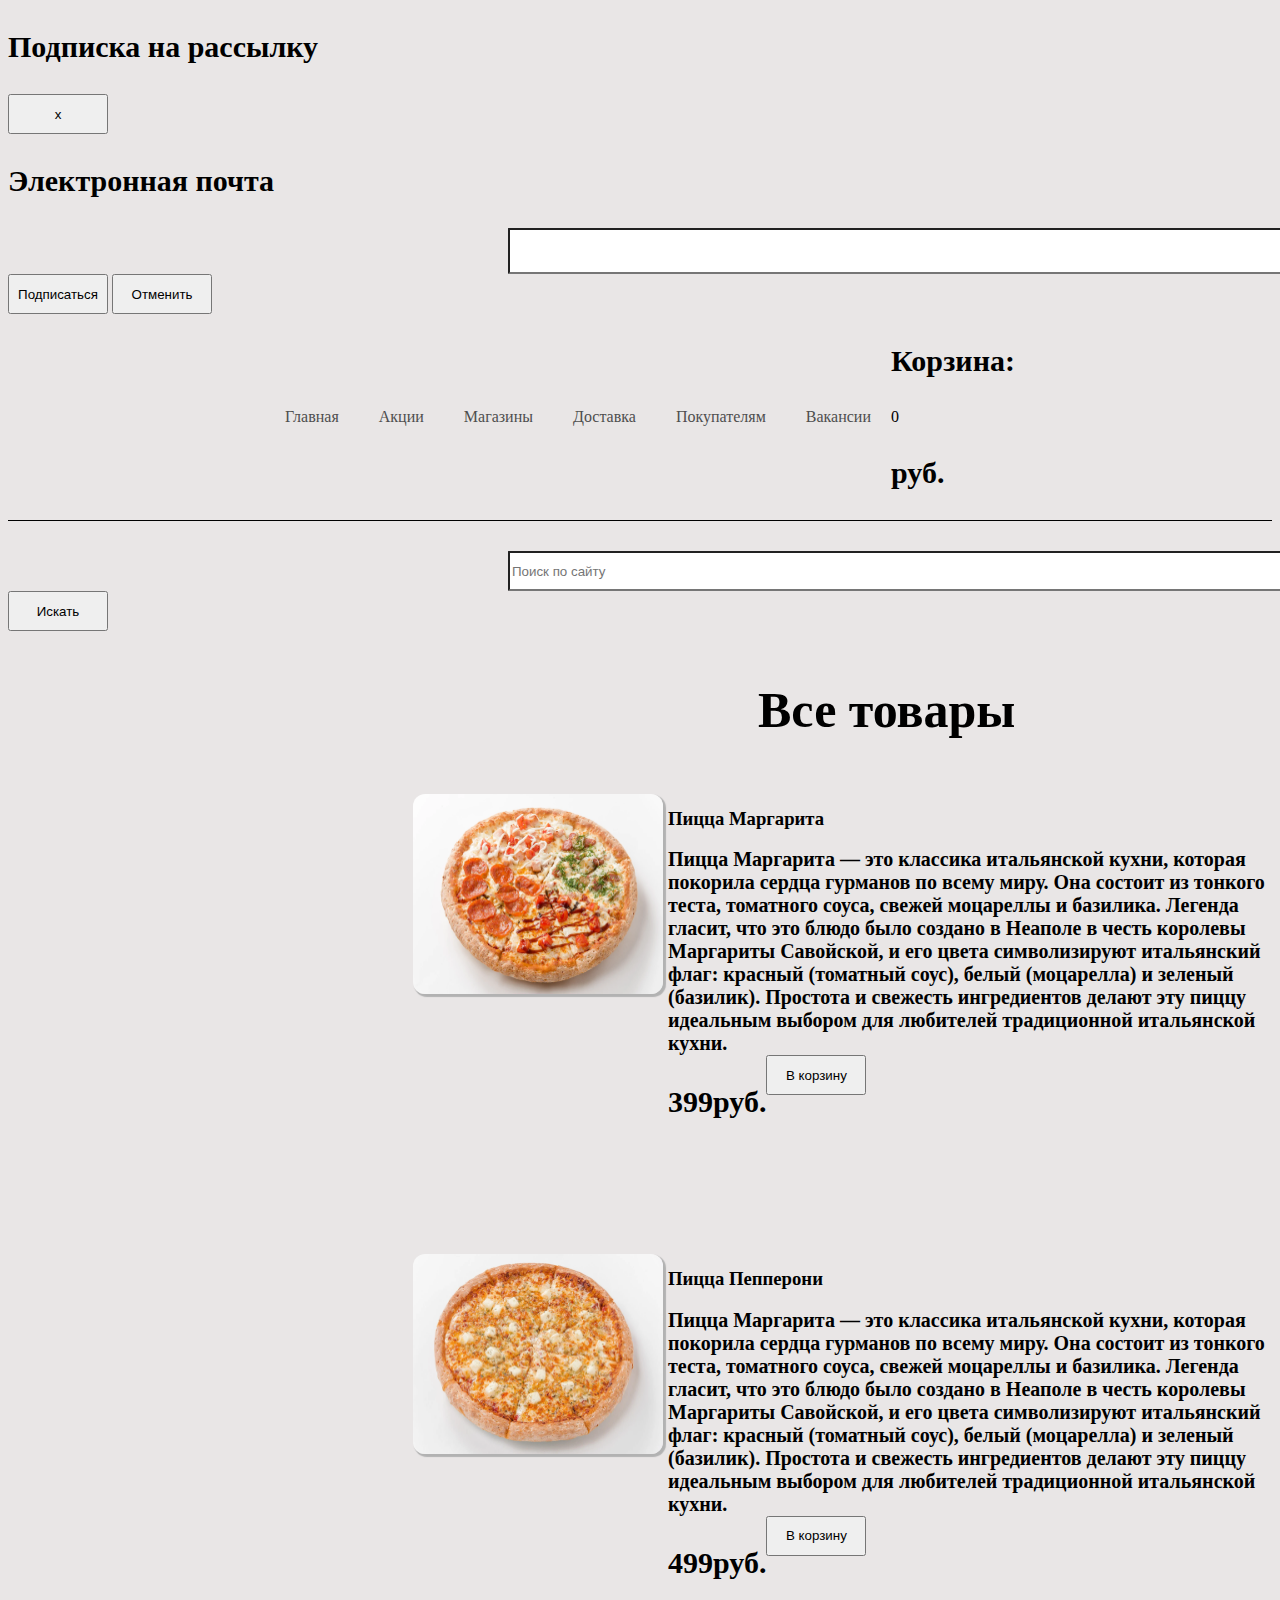
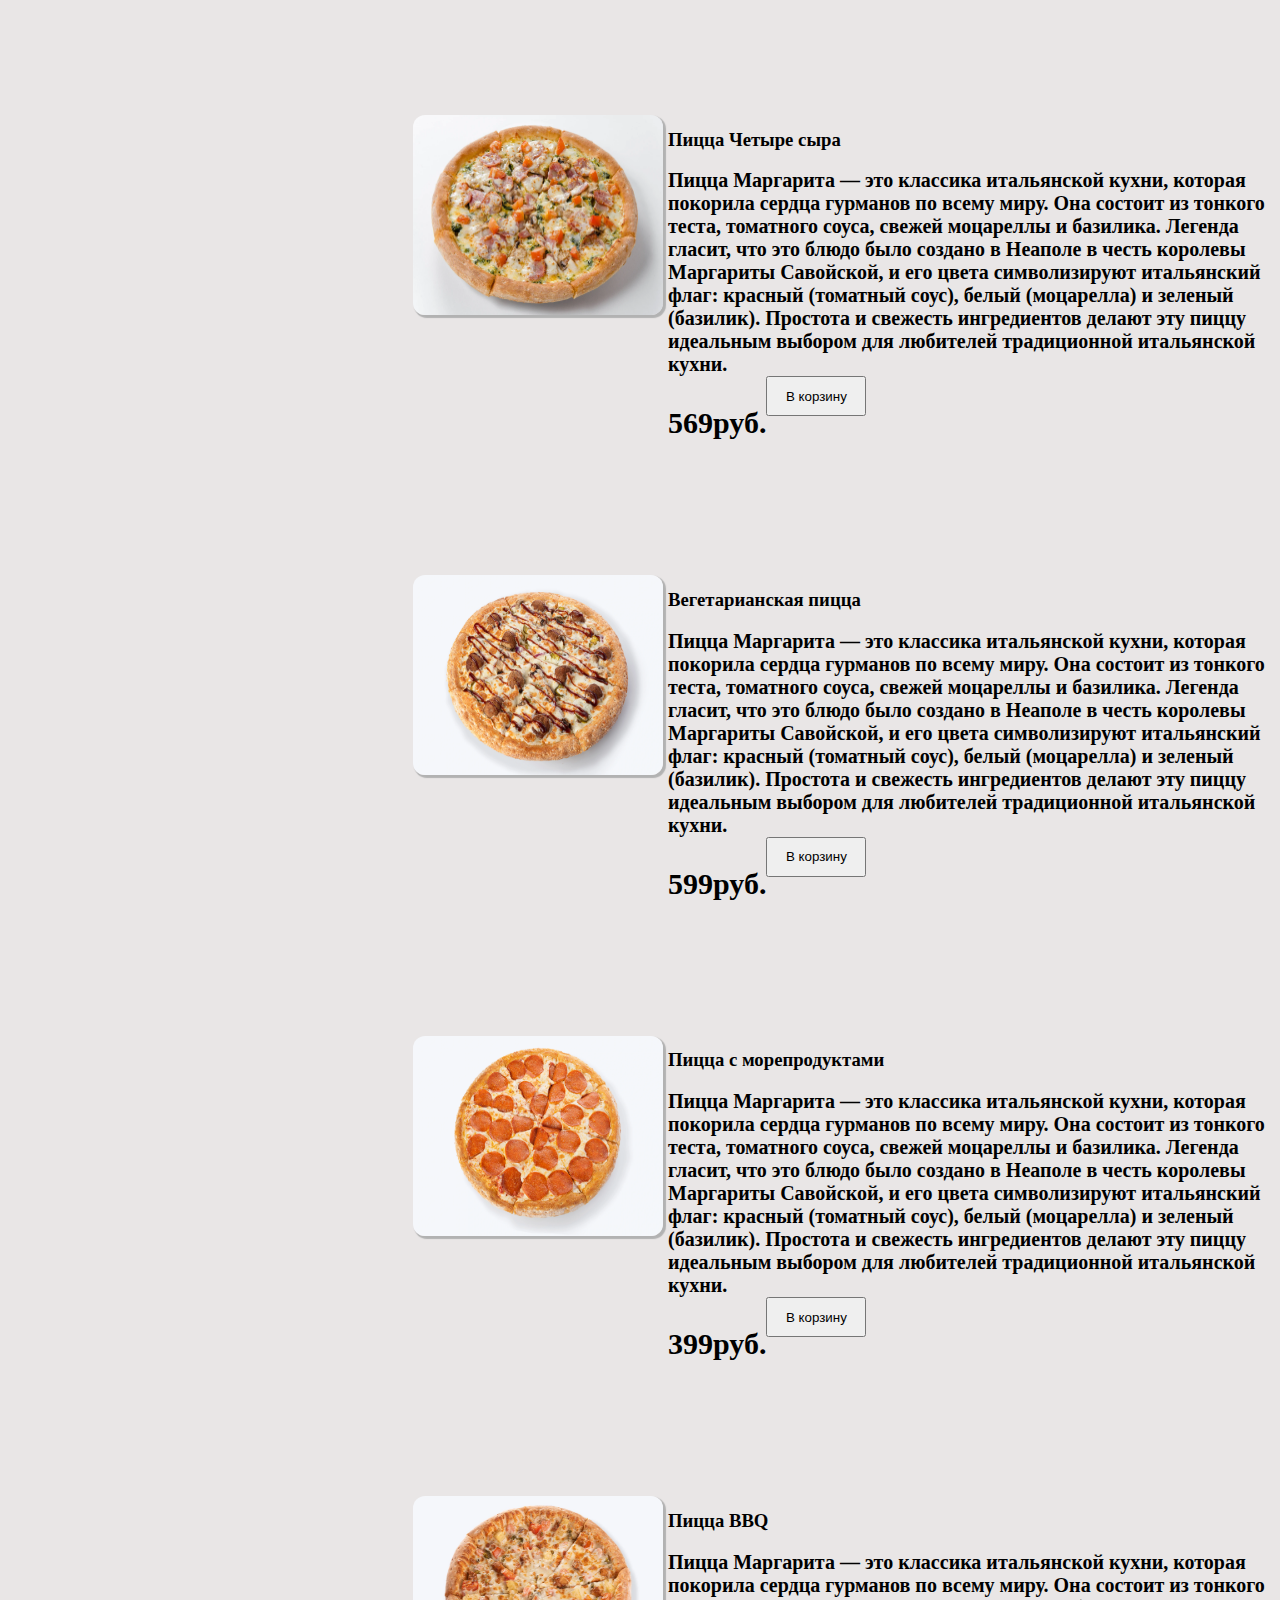
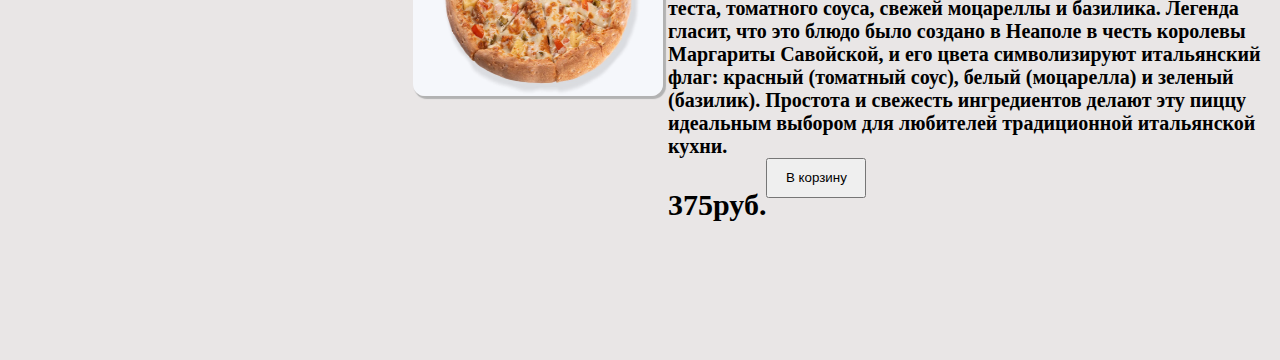
<file: index.html>
<!DOCTYPE html>
<html lang="en">
  <head>
    <meta charset="UTF-8" />
    <!-- <meta name="viewport" content="width=device-width>, initial-scale=1.0"> -->
    <title>Document</title>
    <link rel="stylesheet" href="style.css" />
  </head>

  <body>
    <div class="modalboss">
      <div id="modal">
        <div class="modal1">
          <p id="modaltext1">Подписка на рассылку</p>
          <button id="modaltext2">x</button>
        </div>

        <div class="modal2">
          <p id="modaltext3">Электронная почта</p>
          <input id="modalinput" type="text" />
        </div>

        <div class="modal3">
          <button id="modalbut1">Подписаться</button>
          <button id="modalbut2">Отменить</button>
        </div>
      </div>
    </div>
    <div>
      <div class="header">
        <li><a href="index.html">Главная</a></li>
        <li><a href="actii.html">Акции</a></li>
        <li><a href="shops.html">Магазины</a></li>
        <li><a href="dostavka.html">Доставка</a></li>
        <li><a href="buyers.html">Покупателям</a></li>
        <li><a href="rob.html">Вакансии</a></li>
        <div id="cart">
          <p class="basket2" id="basket_1">Корзина:</p>
          <span id="cart-count">0</span>
          <p class="basket_2">руб.</p>
        </div>
      </div>
      <div class="search">
        <input type="search" placeholder="Поиск по сайту" />
        <button>Искать</button>
      </div>
    </div>
    <p class="main">Все товары</p>

    <div id="shop">
      <!-- <div class="sale" id="1">
                <img src="img/1.webp" alt>
                <div class="shop_1">
                    <h3>Пицца Маргарита</h3>
                    <p class="item">
                    Пицца Маргарита — это классика итальянской кухни, которая покорила сердца гурманов по всему миру. 
                    Она состоит из тонкого теста, томатного соуса, свежей моцареллы и базилика. Легенда гласит, что это блюдо 
                    было создано в Неаполе в честь королевы Маргариты Савойской, и его цвета символизируют итальянский флаг: красный (томатный соус), 
                    белый (моцарелла) и зеленый (базилик). Простота и свежесть ингредиентов делают эту пиццу идеальным выбором для любителей традиционной
                     итальянской кухни.</p>
                    <div class="shop_2">
                    <p class="price">399</p>
                    <p>руб.</p>
                    <button class="basket" class="test">В корзину</button>
                     </div>
                     <div class="ItemsCounter item">
                        <button class="ItemMinus">-</button>
                        <p  class="count">1</p>
                        <button   class="ItemPlus">+</button>
                    </div>
                </div>
            </div>
            <div class="sale" id="2">
                <img src="img/2.webp" alt>
                <div class="shop_1">
                    <h3>Пицца Пепперони</h3>
                    <p class="item">Пицца Пепперони — одна из самых популярных разновидностей пиццы в США. Она отличается от классической итальянской пиццы более насыщенным вкусом благодаря обилию пикантной колбасы пепперони, которая придает блюду характерный острый привкус. Тесто обычно толстое и хрустящее, а сверху щедро посыпано сыром моцарелла. Пепперони идеально сочетается с томатным соусом, создавая гармоничное сочетание вкусов.</p>
                    <div class="shop_2">
                        <p class="price">499</p>
                        <p>руб.</p>
                        <button class="basket test" >В корзину</button>
                        </div>
                        <div class="ItemsCounter item">
                            <button class="ItemMinus">-</button>
                            <p  class="count">1</p>
                            <button   class="ItemPlus">+</button>
                        </div>
                    </div>
                    
                   </div>
                </div>
            </div>
            <div class="sale" id="3">
                <img src="img/3.webp" alt>
                <div class="shop_1">
                    <h3>Пицца "Четыре сыра"</h3>
                    <p class="item">Пицца "Четыре сыра" — это настоящий рай для любителей сыра! В этом блюде используются четыре различных сорта сыра, которые могут варьироваться в зависимости от региона и предпочтений повара. Обычно это моцарелла, горгонзола, пармезан и рикотта или проволоне. Сочетание различных текстур и вкусов создает невероятно насыщенный и ароматный результат. Эта пицца идеально подходит для тех, кто хочет насладиться богатством сырного вкуса.</p>
                    <div class="shop_2">
                        <p class="price">569</p>
                        <p>руб.</p>
                        <button class="basket test">В корзину</button>
                        </div>
                        <div class="ItemsCounter item">
                            <button class="ItemMinus">-</button>
                            <p  class="count">1</p>
                            <button   class="ItemPlus">+</button>
                        </div>
                    </div>
                       
                    </div>
            </div>
            <div class="sale" id="4">
                <img src="img/4.webp" alt>
                <div class="shop_1">
                    <h3>Вегетарианская пицца</h3>
                    <p class="item">Вегетарианская пицца — отличный выбор для тех, кто предпочитает растительное питание или просто хочет разнообразить свое меню. Она может быть приготовлена с множеством свежих овощей: помидоры, шпинат, грибы, перец и артишоки — все это прекрасно сочетается с нежной моцареллой и ароматными травами. Часто вегетарианская пицца дополняется оливками или руколой для придания дополнительного вкуса. Это не только вкусно, но и полезно!</p>
                    <div class="shop_2">
                        <p class="price">599</p>
                        <p>руб.</p>
                        <button class="basket test">В корзину</button>
                        </div>
                        <div class="ItemsCounter item">
                            <button class="ItemMinus">-</button>
                            <p  class="count">1</p>
                            <button   class="ItemPlus">+</button>
                        </div>
                    </div>
                    
                    </div>
            </div>
            <div class="sale" id="5">
                <img src="img/5.webp" alt>
                <div class="shop_1">
                    <h3>Пицца с морепродуктами</h3>
                    <p class="item">Пицца с морепродуктами — это изысканное блюдо для любителей морских деликатесов. В качестве начинки могут использоваться креветки, мидии, кальмары и анчоусы, которые прекрасно сочетаются с томатным соусом или белым соусом на основе сливок. Часто добавляют свежую зелень — укроп или петрушку — чтобы подчеркнуть вкус морепродуктов. Эта пицца идеально подходит для романтического ужина или особого случая.</p>
                    <div class="shop_2">
                        <p class="price">399</p>
                        <p>руб.</p>
                        <button class="basket test">В корзину</button>
                        </div>
                        <div class="ItemsCounter item">
                            <button class="ItemMinus">-</button>
                            <p  class="count">1</p>
                            <button   class="ItemPlus">+</button>
                        </div>
                    </div>
                    
                    </div>
            </div>
            <div class="sale" id="6">
                <img src="img/6.webp" alt>
                <div class="shop_1">
                    <h3>Пицца BBQ</h3>
                    <p class="item">Пицца BBQ — это интересная интерпретация традиционного блюда с использованием барбекю-соуса вместо томатного. Она часто готовится с курицей или свининой на гриле, а также включает такие ингредиенты как красный лук, кукуруза и сыр моцарелла или чеддер. Этот вариант пиццы обладает сладковато-острым вкусом благодаря барбекю-соусу и идеально подходит для любителей ярких кулинарных экспериментов.</p>
                    <div class="shop_2">
                        <p class="price">475</p>
                        <p>руб.</p>
                        <button class="basket test">В корзину</button>
                        </div>
                        <div  class="ItemsCounter item">
                            <button class="ItemMinus">-</button>
                            <p  class="count">1</p>
                            <button   class="ItemPlus">+</button>
                        </div>
                    </div>
                    
                    </div>
            </div>
            </div> -->
    </div>
    <div class="footer"></div>
    <script src="script.js"></script>
  </body>
</html>
</file>
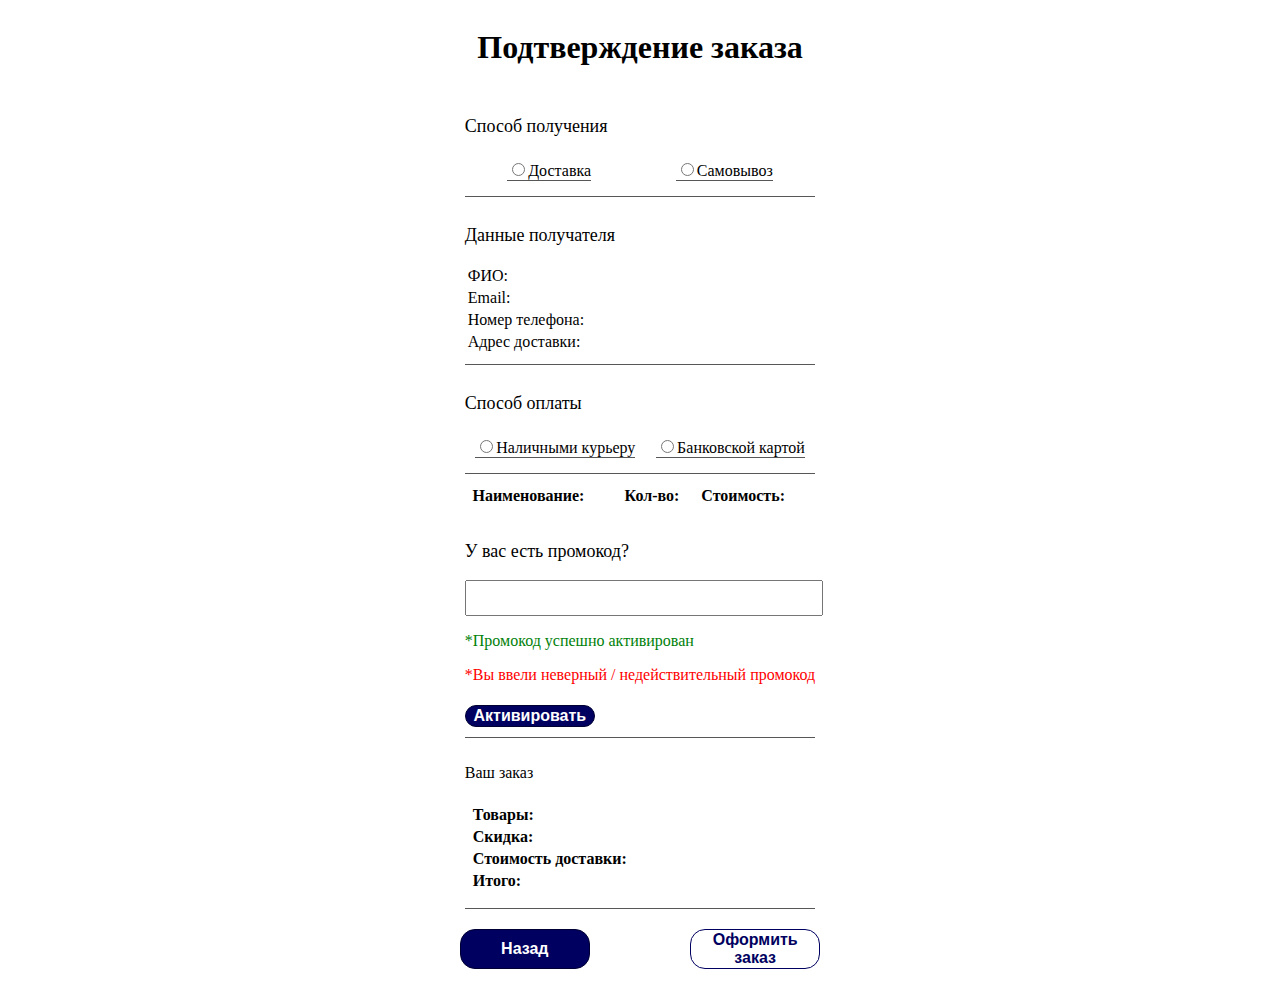
<file: accept.html>
<!DOCTYPE html>
<html lang="en">

    <head>
        <meta charset="UTF-8">
        <meta name="viewport" content="width=device-width, initial-scale=1.0">
        <title>Document</title>
        <link rel="stylesheet" href="zakaz.css">
    </head>

    <body>
        <div id="orderConfirmation">
            <h1>Подтверждение заказа</h1>
            <div class="orderConfirmationForm">
                <div class="group">
                    <p class="inputTitle">Способ получения</p>
                    <div class="deliveryOptions">
                        <div class="inputGroup">
                            <input type="radio" name="delivery"
                                id="shippingInput"><label
                                for="shippingInput">Доставка</label>
                        </div>
                        <div class="inputGroup">
                            <input type="radio" name="delivery"
                                id="pickupInput"><label
                                for="pickupInput">Самовывоз</label>
                        </div>
                    </div>
                </div>

                <div class="group">
                    <p class="inputTitle">Данные получателя</p>
                    <table id="userInfoTable">
                        <tr class="userInfo">
                            <td>ФИО:</td>
                            <td id="userName"></td>
                        </tr>
                        <tr class="userInfo">
                            <td>Email:</td>
                            <td id="userMail"></td>
                        </tr>
                        <tr class="userInfo">
                            <td>Номер телефона:</td>
                            <td id="userNumber"></td>
                        </tr>
                        <tr class="userInfo">
                            <td>Адрес доставки:</td>
                            <td id="userAdress"></td>
                        </tr>
                    </table>
                </div>

                <div class="group">
                    <p class="inputTitle">Способ оплаты</p>
                    <div class="paymentOptions">
                        <div class="inputGroup">
                            <input type="radio" name="pay"
                                id="cashPayment"><label for="pay_1">Наличными
                                курьеру</label>
                        </div>
                        <div class="inputGroup">
                            <input type="radio" name="pay"
                                id="cardPayment"><label for="pay_2">Банковской
                                картой</label>
                        </div>
                    </div>
                </div>

                <table id="orderListTable">
                    <tr>
                        <th></th>
                        <th>Наименование:</th>
                        <th>Кол-во:</th>
                        <th>Стоимость:</th>
                    </tr>
                </table>

                <div class="group">
                    <p class="inputTitle">У вас есть промокод?</p>
                    <input type="text" class="formInput" id="promoCodeInput">
                    <p class="inputHintSuccess">*Промокод успешно
                        активирован</p>
                    <p class="inputHintError">*Вы ввели неверный /
                        недействительный промокод</p>
                    <button class="btn primary"
                        id="activatePromoBtn">Активировать</button>
                </div>

                <div class="group">
                    <p class="sectionTitle">Ваш заказ</p>

                    <table id="finalOrderCheckTable">
                        <tr class="order">
                            <th>Товары:</th>
                            <td id="basePrice"></td>
                        </tr>
                        <tr class="order">
                            <th>Скидка:</th>
                            <td id="discount"></td>
                        </tr>
                        <tr class="order">
                            <th>Стоимость доставки:</th>
                            <td id="deliveryPrice"></td>
                        </tr>
                        <tr class="orderInfo">
                            <th id="finalInfo">Итого:</th>
                            <td id="finalPrice"></td>
                        </tr>
                    </table>
                </div>

                <div class="actionsBtns">
                    <button class="btn primary"
                        id="backToUserFormBtn">Назад</button>
                    <button class="btn secondary" id="confirmOrderBtn">Оформить
                        заказ</button>
                </div>
            </div>
        </div>
    </body>

</html>
</file>
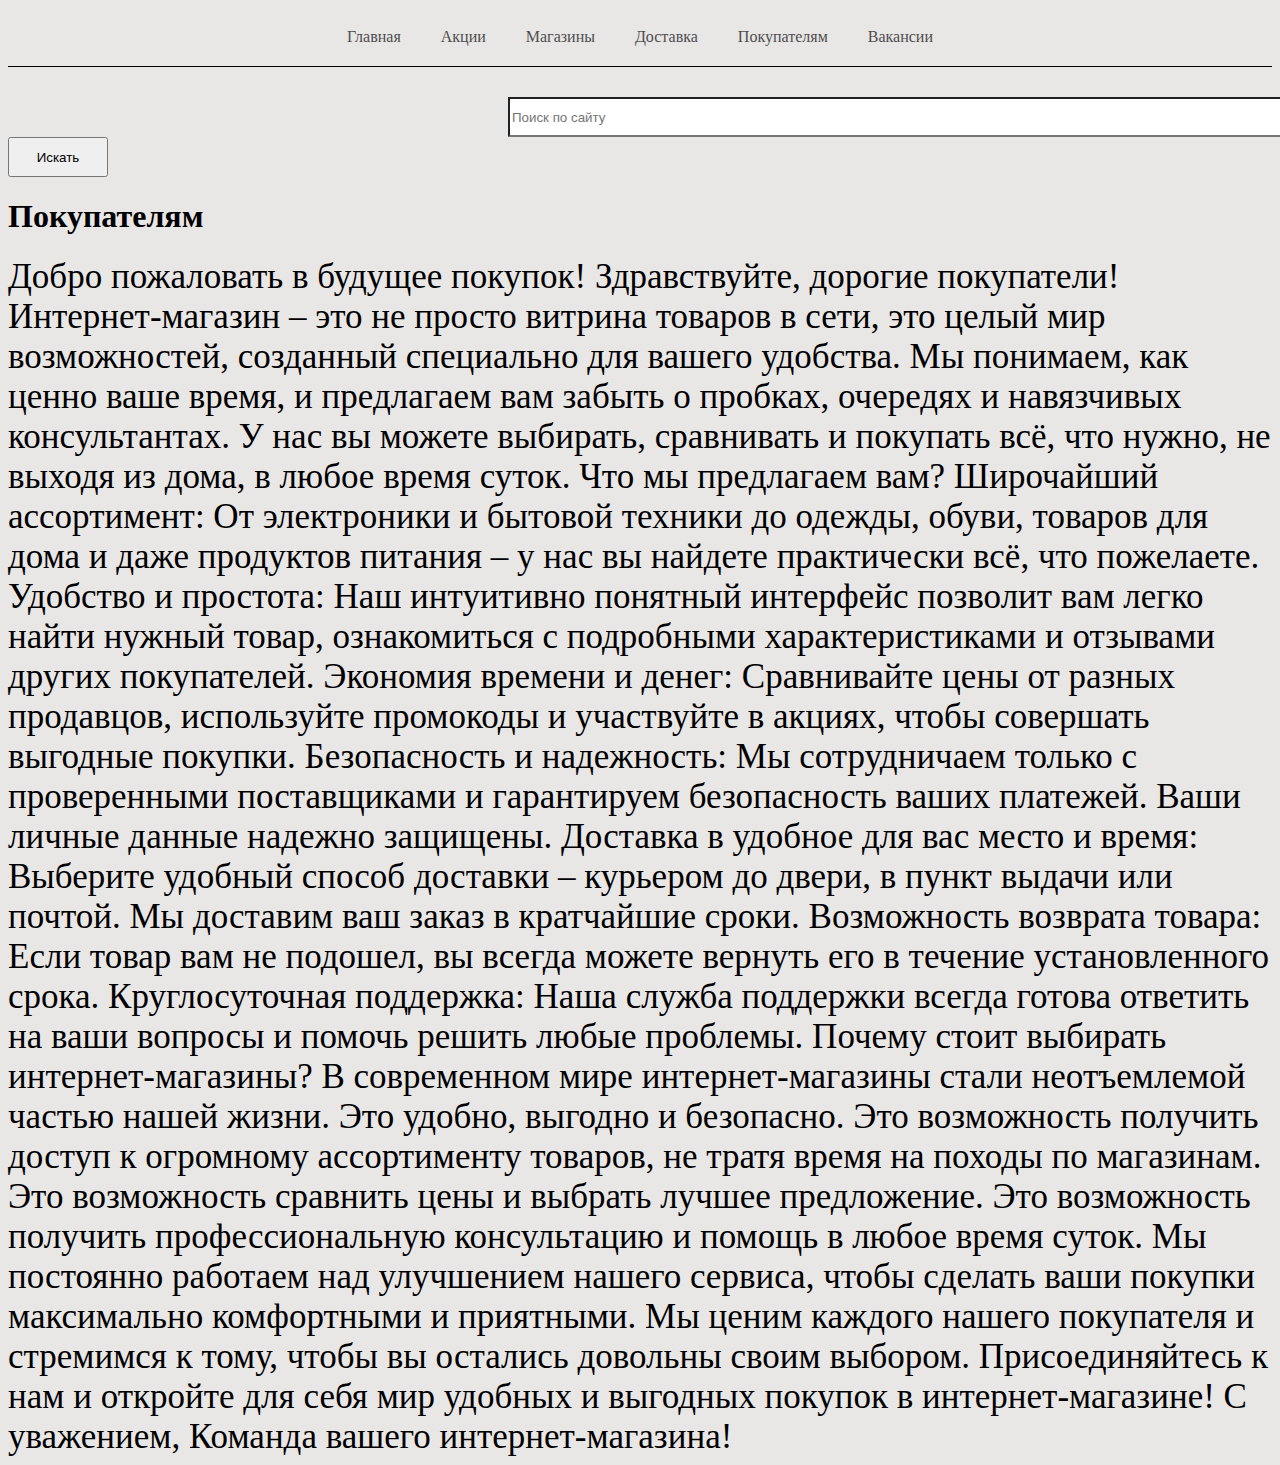
<file: buyers.html>
<!DOCTYPE html>
<html lang="en">

    <head>
        <meta charset="UTF-8">
        <meta name="viewport" content="width=device-width>, initial-scale=1.0">
        <title>Document</title>
        <link rel="stylesheet" href="style.css">
    </head>

    <body>
        <div>
            <div class="header">
                <li><a href="index.html">Главная</a></li>
                <li><a href="actii.html">Акции</a></li>
                <li><a href="shops.html">Магазины</a></li>
                <li><a href="dostavka.html">Доставка</a></li>
                <li><a href="buyers.html">Покупателям</a></li>
                <li><a href="rob.html">Вакансии</a></li>
            </div>
            <div class="search">
                <input type="search" placeholder="Поиск по сайту">
                <button>Искать</button>
            </div>
        </div>
        <div class="buyers">
            <h1 class="buy1">Покупателям</h1>
            <h class="ckyka">Добро пожаловать в будущее покупок!
                Здравствуйте, дорогие покупатели!

                Интернет-магазин – это не просто витрина товаров в сети, это
                целый мир возможностей, созданный специально для вашего
                удобства. Мы понимаем, как ценно ваше время, и предлагаем вам
                забыть о пробках, очередях и навязчивых консультантах. У нас вы
                можете выбирать, сравнивать и покупать всё, что нужно, не выходя
                из дома, в любое время суток.

                Что мы предлагаем вам?

                Широчайший ассортимент: От электроники и бытовой техники до
                одежды, обуви, товаров для дома и даже продуктов питания – у нас
                вы найдете практически всё, что пожелаете.
                Удобство и простота: Наш интуитивно понятный интерфейс позволит
                вам легко найти нужный товар, ознакомиться с подробными
                характеристиками и отзывами других покупателей.
                Экономия времени и денег: Сравнивайте цены от разных продавцов,
                используйте промокоды и участвуйте в акциях, чтобы совершать
                выгодные покупки.
                Безопасность и надежность: Мы сотрудничаем только с проверенными
                поставщиками и гарантируем безопасность ваших платежей. Ваши
                личные данные надежно защищены.
                Доставка в удобное для вас место и время: Выберите удобный
                способ доставки – курьером до двери, в пункт выдачи или почтой.
                Мы доставим ваш заказ в кратчайшие сроки.
                Возможность возврата товара: Если товар вам не подошел, вы
                всегда можете вернуть его в течение установленного срока.
                Круглосуточная поддержка: Наша служба поддержки всегда готова
                ответить на ваши вопросы и помочь решить любые проблемы.
                Почему стоит выбирать интернет-магазины?

                В современном мире интернет-магазины стали неотъемлемой частью
                нашей жизни. Это удобно, выгодно и безопасно. Это возможность
                получить доступ к огромному ассортименту товаров, не тратя время
                на походы по магазинам. Это возможность сравнить цены и выбрать
                лучшее предложение. Это возможность получить профессиональную
                консультацию и помощь в любое время суток.

                Мы постоянно работаем над улучшением нашего сервиса, чтобы
                сделать ваши покупки максимально комфортными и приятными. Мы
                ценим каждого нашего покупателя и стремимся к тому, чтобы вы
                остались довольны своим выбором.

                Присоединяйтесь к нам и откройте для себя мир удобных и выгодных
                покупок в интернет-магазине!

                С уважением,

                Команда вашего интернет-магазина!
            </h>
        </div>
        <div class="footer">
            <div></div>
            <div></div>
        </div>
    </body>

</html>
</file>
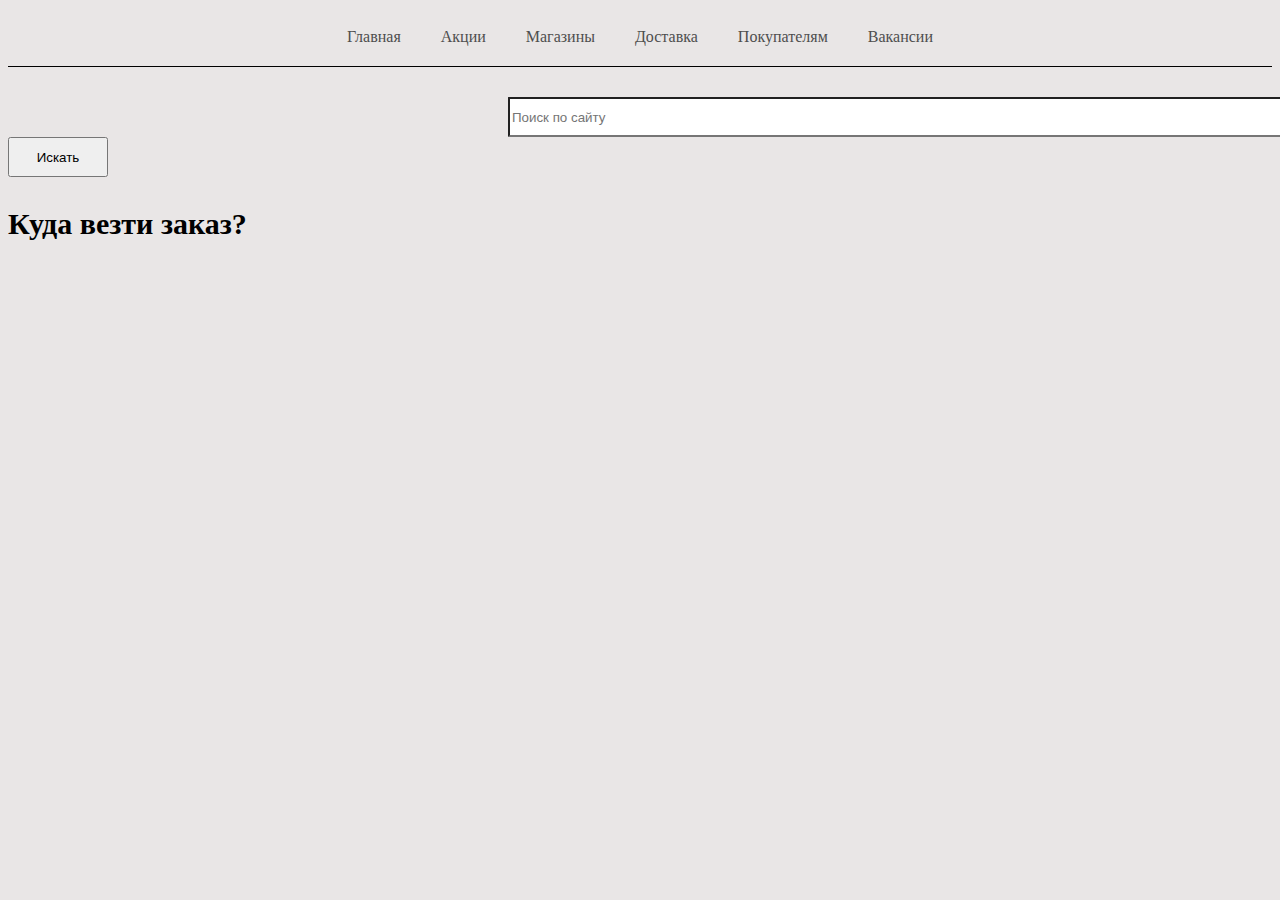
<file: dostavka.html>
<!DOCTYPE html>
<html lang="en">

    <head>
        <meta charset="UTF-8">
        <meta name="viewport" content="width=device-width>, initial-scale=1.0">
        <title>Document</title>
        <link rel="stylesheet" href="style.css">
    </head>

    <body>
        <div>
            <div class="header">
                <li><a href="index.html">Главная</a></li>
                <li><a href="actii.html">Акции</a></li>
                <li><a href="shops.html">Магазины</a></li>
                <li><a href="dostavka.html">Доставка</a></li>
                <li><a href="buyers.html">Покупателям</a></li>
                <li><a href="rob.html">Вакансии</a></li>
            </div>
            <div class="search">
                <input type="search" placeholder="Поиск по сайту">
                <button>Искать</button>
            </div>
        </div>
        <p>Куда везти заказ?</p>
        <div class="delivery"></div>
        <div class="footer">
            <div></div>
            <div></div>
        </div>
    </body>

</html>
</file>
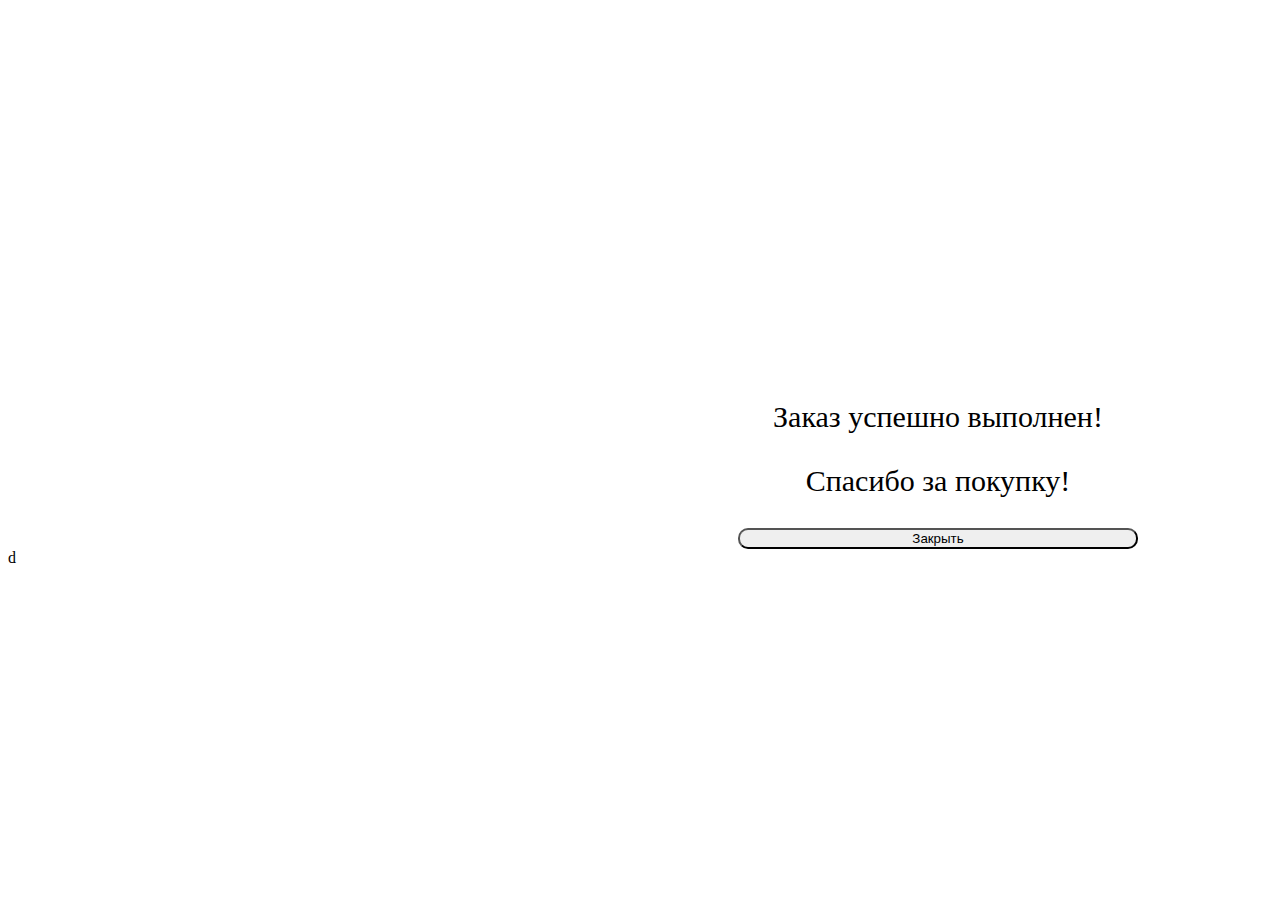
<file: final.html>
<!DOCTYPE html>
<html lang="en">

    <head>
        <meta charset="UTF-8">
        <meta name="viewport" content="width=device-width, initial-scale=1.0">
        <title>Document</title>
        <link rel="stylesheet" href="zakaz.css">
    </head>

    <body>
        <div class="final_window">
            <p class="final_window1">Заказ успешно выполнен!</p>
            <p class="final_window1">Спасибо за покупку!</p>
            <button class="final_window2">Закрыть</button>
        </div>
    </body>
    d
</html>
</file>
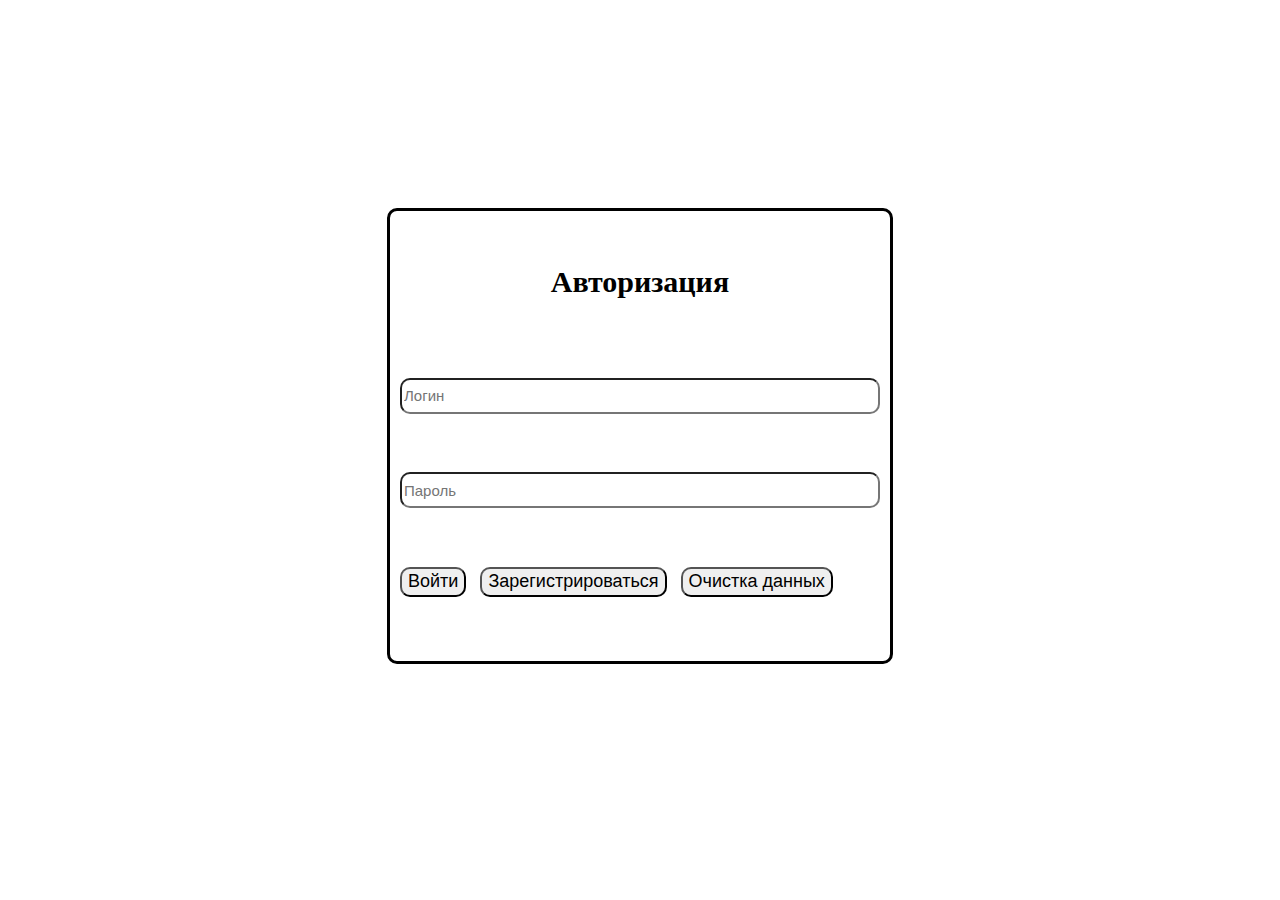
<file: loginpage.html>
<!DOCTYPE html>
<html lang="en">

<head>
  <meta charset="UTF-8" />
  <meta name="viewport" content="width=device-width, initial-scale=1.0" />
  <title>Document</title>
  <link rel="stylesheet" href="loginpage.css" />
</head>

<body>
  <div id="loginPage">
    <div id="loginText2">
      <p id="loginText">Авторизация</p>
    </div>
    <input id="username" type="text" placeholder="Логин" />
    <h1>Пользователь не найден</h1>
    <input id="password" type="text" placeholder="Пароль" />
    <h2>Неверный пароль</h2>
    <div id="buttons">
      <button id="loginButton">Войти</button>
      <button id="registerButton">Зарегистрироваться</button>
      <button id="clearButton">Очистка данных</button>
    </div>
  </div>

  <script src="loginpage.js"></script>
</body>

</html>
</file>
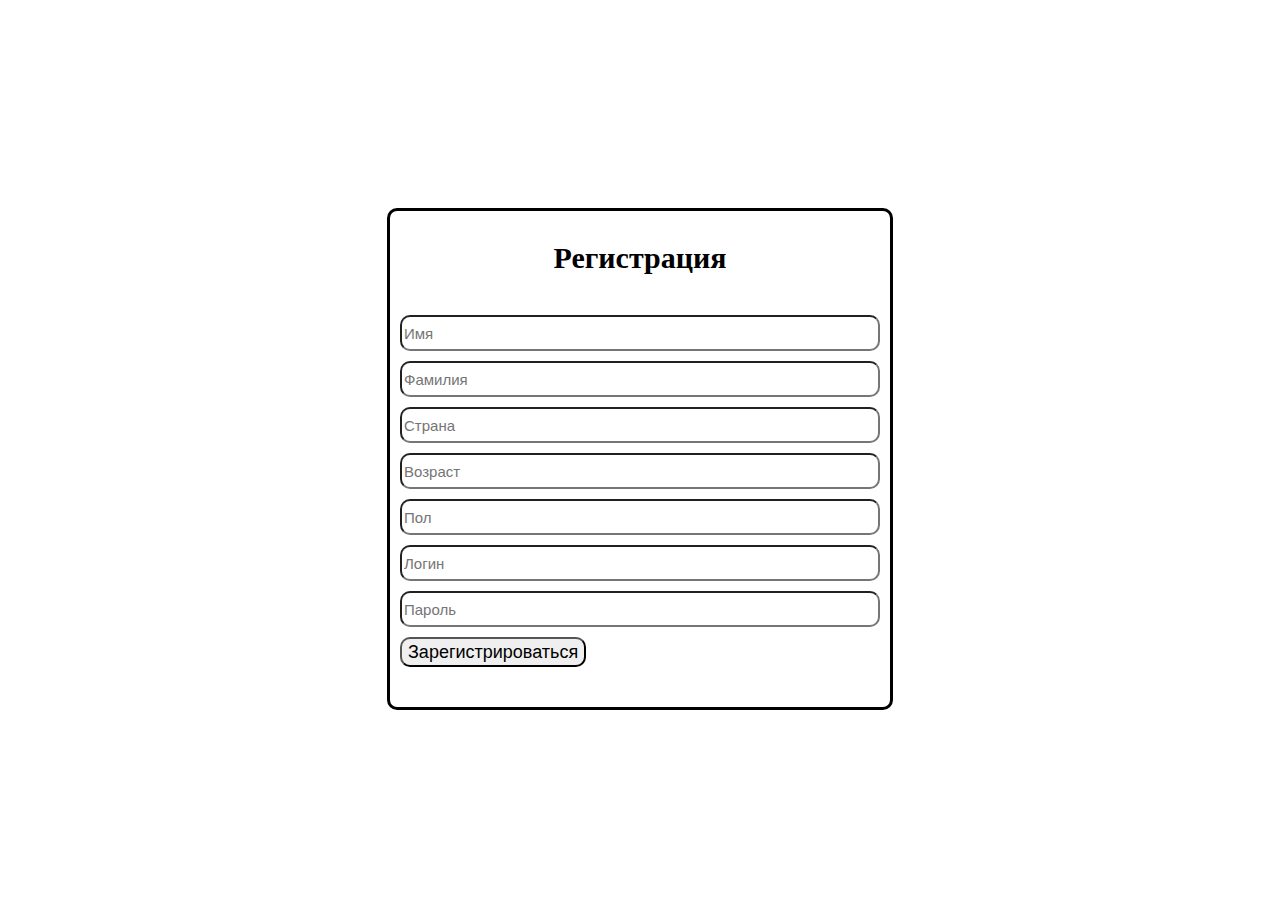
<file: regPage.html>
<!DOCTYPE html>
<html lang="en">

<head>
  <meta charset="UTF-8" />
  <meta name="viewport" content="width=device-width, initial-scale=1.0" />
  <title>Document</title>
  <link rel="stylesheet" href="regPage.css" />
</head>

<body>
  <div id="loginPage">
    <div id="loginText2">
      <p id="loginText">Регистрация</p>
    </div>
    <input id="username" type="text" placeholder="Имя" />
    <input id="surname" type="text" placeholder="Фамилия" />
    <input id="country" type="text" placeholder="Страна" />
    <input id="age" type="text" placeholder="Возраст" />
    <input id="gender" type="text" placeholder="Пол" />
    <input id="login" type="text" placeholder="Логин" />
    <input id="password" type="text" placeholder="Пароль" />
    <div id="buttons">
      <button id="registerButton">Зарегистрироваться</button>
    </div>
  </div>

  <script src="regPage.js"></script>
</body>

</html>
</file>
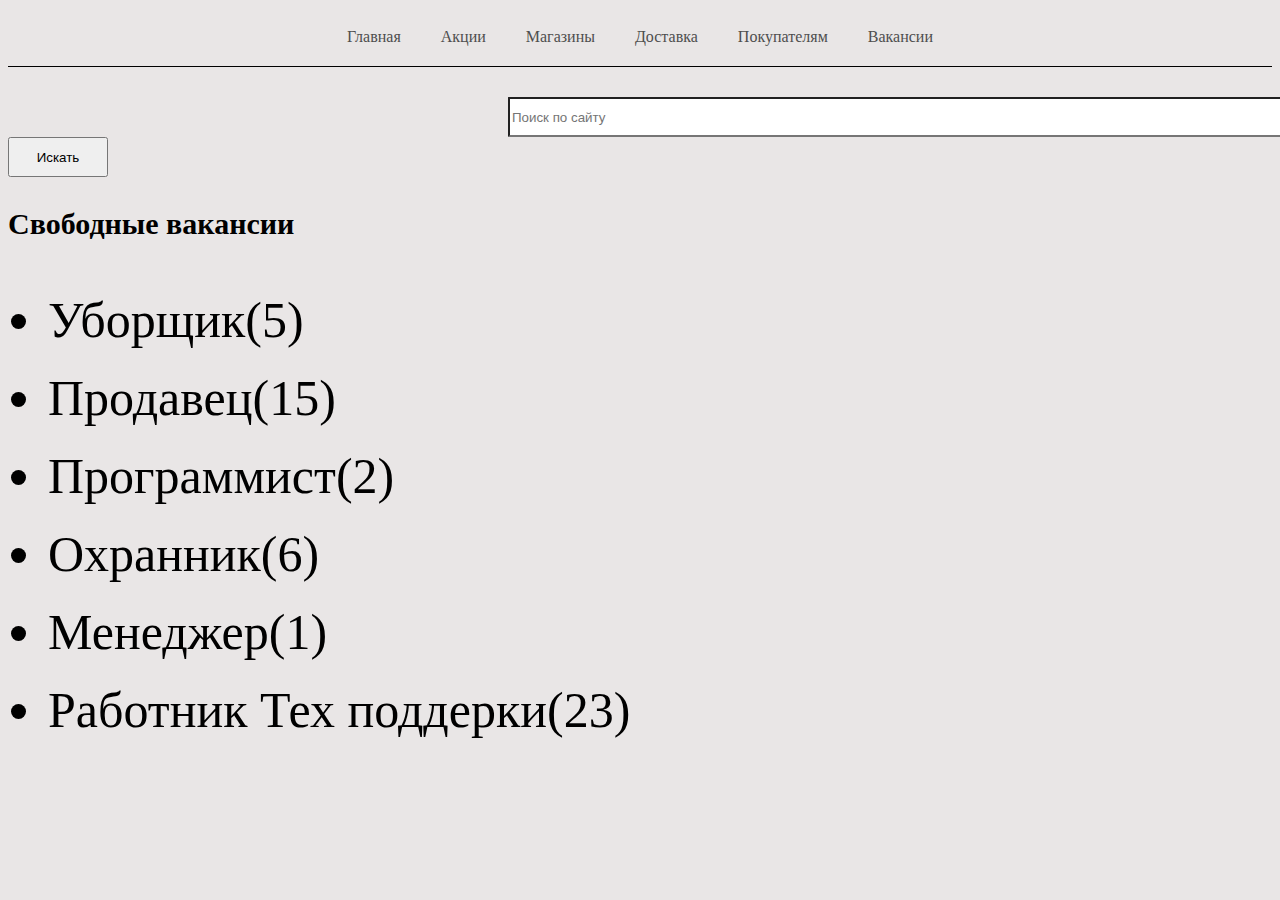
<file: rob.html>
<!DOCTYPE html>
<html lang="en">

    <head>
        <meta charset="UTF-8">
        <meta name="viewport" content="width=device-width>, initial-scale=1.0">
        <title>Document</title>
        <link rel="stylesheet" href="style.css">
    </head>

    <body>
        <div>
            <div class="header">
                <li><a href="index.html">Главная</a></li>
                <li><a href="actii.html">Акции</a></li>
                <li><a href="shops.html">Магазины</a></li>
                <li><a href="dostavka.html">Доставка</a></li>
                <li><a href="buyers.html">Покупателям</a></li>
                <li><a href="rob.html">Вакансии</a></li>
            </div>
            <div class="search">
                <input type="search" placeholder="Поиск по сайту">
                <button>Искать</button>
            </div>
        </div>
        <p>Свободные вакансии</p>
        <ul class="vakancii">
            <li>Уборщик(5)</li>
            <li>Продавец(15)</li>
            <li>Программист(2)</li>
            <li>Охранник(6)</li>
            <li>Менеджер(1)</li>
            <li>Работник Тех поддерки(23)</li>
        </ul>
        <div class="footer">
            <div></div>
            <div></div>
        </div>
    </body>

</html>
</file>
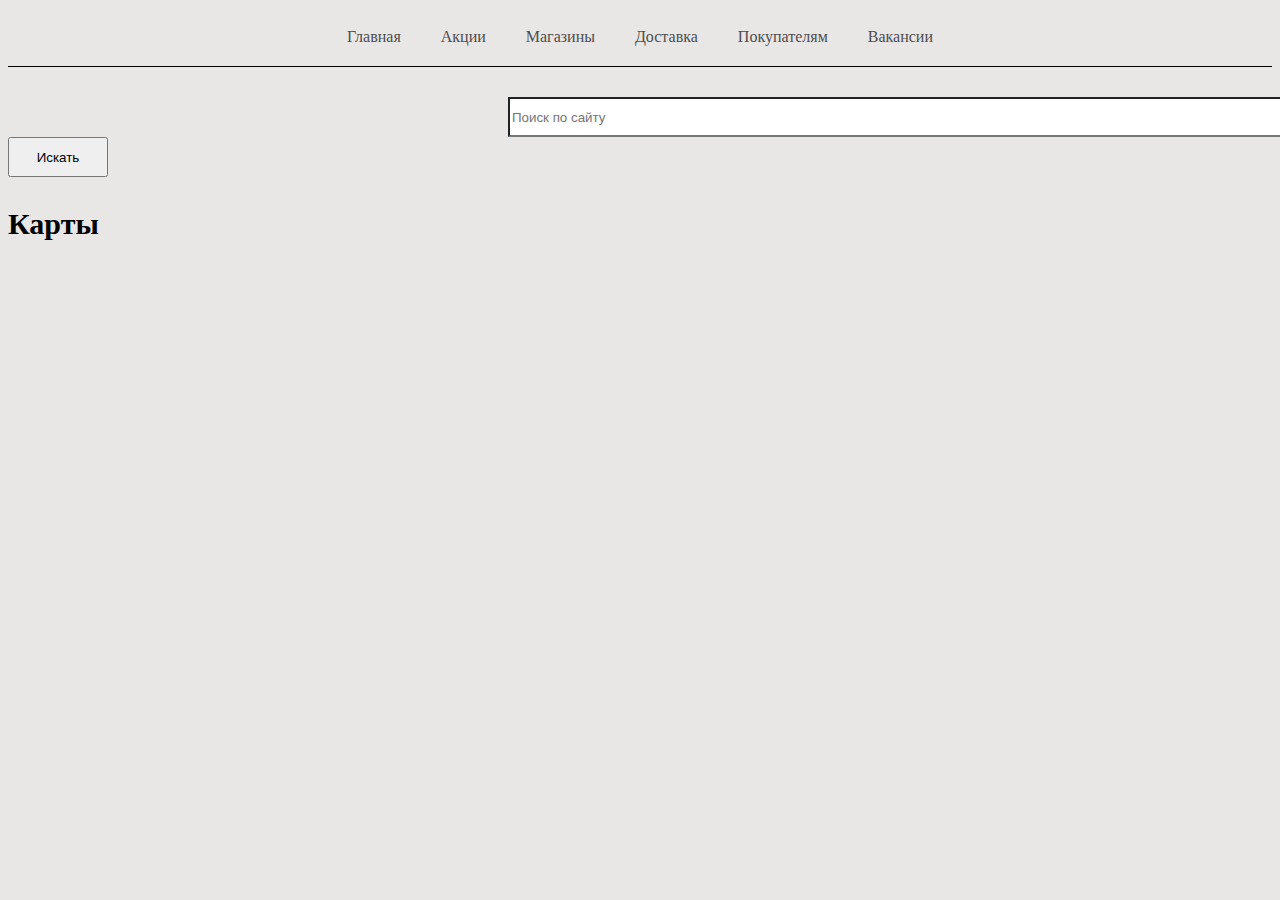
<file: shops.html>
<!DOCTYPE html>
<html lang="en">

    <head>
        <meta charset="UTF-8">
        <meta name="viewport" content="width=device-width>, initial-scale=1.0">
        <title>Document</title>
        <link rel="stylesheet" href="style.css">
    </head>

    <body>
        <div>
            <div class="header">
                <li><a href="index.html">Главная</a></li>
                <li><a href="actii.html">Акции</a></li>
                <li><a href="shops.html">Магазины</a></li>
                <li><a href="dostavka.html">Доставка</a></li>
                <li><a href="buyers.html">Покупателям</a></li>
                <li><a href="rob.html">Вакансии</a></li>
            </div>
            <div class="search">
                <input type="search" placeholder="Поиск по сайту">
                <button>Искать</button>
            </div>
        </div>
        <p>Карты</p>
        <div class="maps"></div>
        <div class="footer">
            <div></div>
            <div></div>
        </div>
        <script src="script.js"></script>
    </body>

</html>
</file>
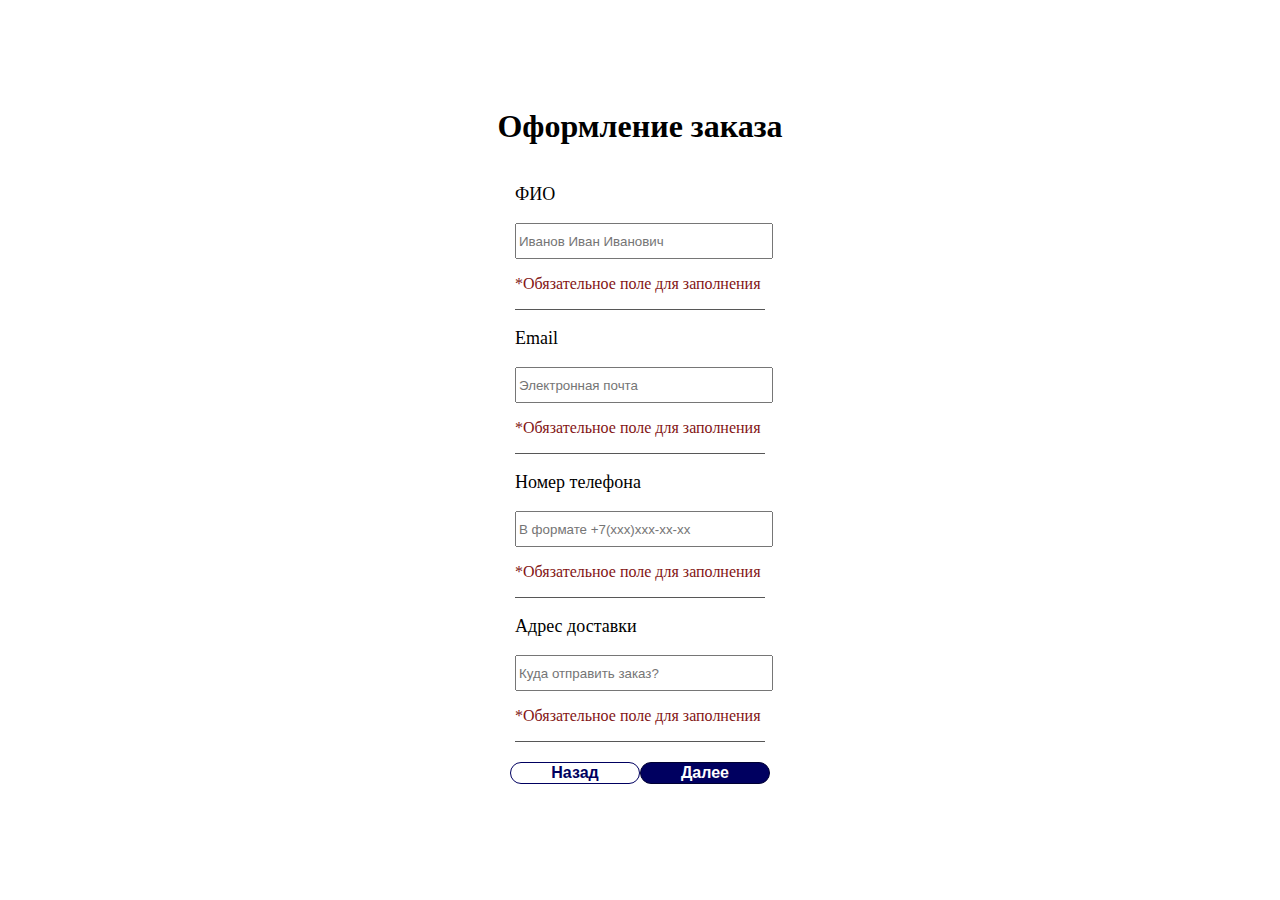
<file: zakaz.html>
<!DOCTYPE html>
<html lang="en">

    <head>
        <meta charset="UTF-8">
        <meta name="viewport" content="width=device-width, initial-scale=1.0">
        <title>Document</title>
        <link rel="stylesheet" href="zakaz.css">
    </head>

    <body>

        <div id="userDetails">
            <h1 class="h1">Оформление заказа</h1>
            <div id="userDataForm">
                <div class="inputGroup">
                    <p class="inputTitle">ФИО</p>
                    <input type="text" class="formInput" id="nameInput"
                        placeholder="Иванов Иван Иванович" required>
                    <p class="requiredHint">*Обязательное поле для
                        заполнения</p>
                </div>

                <div class="inputGroup">
                    <p class="inputTitle">Email</p>
                    <input type="text" class="formInput" id="mailInput"
                        placeholder="Электронная почта" required>
                    <p class="requiredHint">*Обязательное поле для
                        заполнения</p>
                </div>

                <div class="inputGroup">
                    <p class="inputTitle">Номер телефона</p>
                    <input type="text" class="formInput" id="numberInput"
                        placeholder="В формате +7(xxx)xxx-xx-xx" required>
                    <p class="requiredHint">*Обязательное поле для
                        заполнения</p>
                </div>

                <div class="inputGroup">
                    <p class="inputTitle">Адрес доставки</p>
                    <input type="text" class="formInput" id="adressInput"
                        placeholder="Куда отправить заказ?" required>
                    <p class="requiredHint">*Обязательное поле для
                        заполнения</p>
                </div>

                <div class="actionsBtns">
                    <button class="btn secondary"
                        id="backToListBtn">Назад</button>
                    <button class="btn primary"
                        id="confirmUserDataBtn">Далее</button>
                </div>
            </div>
        </div>

    </body>

</html>
</file>
<file: style.css>
.header li {
  font-size: 16px;
  color: #4e4e4e;
  cursor: pointer;
  list-style: none;
  margin: 20px;
}

.header {
  display: flex;
  align-items: center;
  flex-wrap: wrap;
  justify-content: center;
  border-bottom: 1px solid black;
  margin-bottom: 30px;
}

input {
  width: 1000px;
  margin-left: 500px;
  height: 40px;
  border-radius: 1px;
}

button {
  height: 40px;
  width: 100px;
  cursor: pointer;
}

.sale {
  display: flex;
  margin-left: 400px;
  margin-bottom: 100px;
  justify-content: left;
}

.sale img {
  width: 250px;
  height: 200px;
  cursor: pointer;
}

.main {
  font-size: 50px;
  margin-left: 750px;
  margin-bottom: 50px;
}

body {
  background-image: url();
  background-repeat: no-repeat;
  background-size: cover;
  background-color: rgb(233, 230, 230);
}

img {
  width: 300px;
  margin: 5px;
  border-radius: 12px;
  box-shadow: 2px 2px 1px 1px #b2b2b2;
}

#shop {
  display: flex;
  flex-direction: column;
}

a:active,
/* активная/посещенная ссылка */
a:hover,
/* при наведении */
a {
  text-decoration: none;
  color: #4e4e4e;
}

.ckyka {
  font-size: 35px;
}

.vakancii li {
  font-size: 50px;
  padding-top: 20px;
}

.item {
  font-size: 20px;
  margin: 0;
}

.basket {
  transform: translate(20px, 29px);
}

.price {
  font-size: 30px;
  font-weight: bold;
}

.shop_2 {
  display: flex;
  flex-direction: row;
}

p {
  font-size: 30px;
  font-weight: bold;
}

.addedItem {
  background-color: aqua;
}

.ItemsCounter {
  display: none;
  align-items: center;
}

.ItemPlus {
  margin-left: 40px;
  font-size: 30px;
  width: 50px;
  height: 50px;
  border-radius: 10px;
  color: aqua;
}

.ItemMinus {
  margin-right: 40px;
  font-size: 30px;
  width: 50px;
  height: 50px;
  border-radius: 10px;
  color: aqua;
}

.showItemsCounter {
  display: flex;
}

.shop_3 {
  display: flex;
}

.basket1 {
  display: flex;
  align-items: center;
  margin-left: 200px;
}

.basket1 p {
  margin: 0 5px;
  font-size: 25px;
}

/* Ниже стили для Модального окна и его корректного отображения */
.upper-block,
.middle-block,
.lower-block {
  display: flex;
  justify-content: space-between;
  align-items: center;
}

.upper-block p,
.middle-block p,
.lower-block p {
  font-size: larger;
}

#subscribe-modal {
  width: 800px;
  display: flex;
  flex-direction: column;
  background-color: white;
  border-radius: 20px;
  position: fixed;
  padding: 20px;
  z-index: 1000;
  top: 50%;
  transform: translateY(-50%);
}

#modal-input {
  margin-left: 10px;
}

.modal-action-btn {
  color: white;
  background-color: #4e4e4e;
  border-radius: 20px;
}

.modal-close-btn {
  color: black;
  background-color: #ffffff;
  border-radius: 20px;
  border: 0px;
  width: 50px;
  height: 50px;
  font-size: large;
}

.modal-close-btn:hover {
  color: red;
  border: 1px solid #4e4e4e;
}

.modal-wrapper {
  display: none;
  justify-content: center;
}

.hideElement {
  display: none;
}

.showElement {
  display: flex;
}

.animate__animated.animate__fadeInDown {
  --animate-duration: 2s;
}

.animate__zoomIn {
  --animate-duration: 2s;
}

@media (max-width: 480px) {
  body {
    width: 360px;
  }

  .header {
    width: 360px;
  }

  .header li {
    display: flex;
    font-size: 13px;
    margin-right: 10px;
  }

  .basket1 {
    margin-left: 10px;
    font-size: 20px;
  }

  .search {
    display: flex;
    flex-direction: column;


  }

  .search input {
    width: 350px;
    margin-left: 0;
  }

  .sale {
    width: 360px;
    font-size: 10px;
    margin-left: 0;
  }

  .sale img {
    width: 150px;
    height: 150px;

  }

  .item {
    font-size: 10px;
    margin-left: 0;
  }

  .main {
    margin-left: 200px;
    font-size: 20px;
  }
}
</file>
<file: zakaz.css>
#userDetails {
    display: flex;
    flex-direction: column;
    align-items: center;
    background-color: #ffffff;
}

.inputTitle {
    font-weight: 500;
    font-size: large;
}

.requiredHint {
    color: rgb(131, 20, 20);
}

.inputGroup {
    border-bottom: 1px solid rgb(87, 87, 87);
    margin: 5px;
}

.actionsBtns {
    display: flex;
    justify-content: space-between;
}

.btn {
    width: 80px;
    height: auto;
    border: 1px solid;
    border-radius: 15px;
    font-weight: 600;
    font-size: medium;
    margin: 5px 0;
}

.btn:hover {
    background-color: rgb(0, 129, 9);
    color: white;
    border-color: rgb(0, 64, 0);
}

.primary {
    background-color: rgb(0, 0, 96);
    color: white;
    border-color: rgb(0, 0, 51);
}

.secondary {
    color: rgb(0, 0, 96);
    background-color: white;
    border-color: rgb(0, 0, 96);
}

.formInput {
    width: 100%;
    height: 30px;
}

.h1 {
    margin-top: 100px;
}

#orderConfirmation {
    display: flex;
    flex-direction: column;
    align-items: center;
    background-color: #ffffff;
}

.actionsBtns {
    display: flex;
    justify-content: space-between;
}

.btn {
    width: 130px;
    height: auto;
    border: 1px solid;
    border-radius: 15px;
    font-weight: 600;
    font-size: medium;
    margin: 15px 0;
}

.btn:hover {
    background-color: rgb(0, 129, 9);
    color: white;
    border-color: rgb(0, 64, 0);
}

.primary {
    background-color: rgb(0, 0, 96);
    color: white;
    border-color: rgb(0, 0, 51);
}

.secondary {
    color: rgb(0, 0, 96);
    background-color: white;
    border-color: rgb(0, 0, 96);
}

.formInput {
    width: 100%;
    height: 30px;
}

.inputHintSuccess {
    color: rgb(0, 129, 9);
}

.inputHintError {
    color: red;
}

.inputTitle {
    font-weight: 500;
    font-size: large;
}

.group {
    border-bottom: 1px solid rgb(87, 87, 87);
    margin: 5px;
    padding: 5px 0;
}

#activatePromoBtn {
    margin: 5px 0;
}

#orderListTable,
#finalOrderCheckTable {
    width: 100%;
    height: auto;
    text-align: left;
    margin: 5px 0;
    padding: 5px;
}

.paymentOptions,
.deliveryOptions,
#userInfoTable,
#finalOrderCheckTable {
    margin: 5px 0;
}

.deliveryOptions,
.paymentOptions {
    display: flex;
    justify-content: space-around;
}

.final_window {
    margin-top: 400px;
    margin-left: 730px;
}

.final_window1 {
    font-size: 30px;
    text-align: center;
    width: 400px;

}

.final_window2 {
    width: 400px;
    border-radius: 10px;
}
</file>
<file: loginpage.css>
#loginPage {
    margin-top: 200px;
    display: flex;
    flex-direction: column;
    width: 500px;
    height: 450px;
    border: 3px solid black;
    border-radius: 10px;
    justify-content: space-around;
}

#loginText2 {
    text-align: center;
}

body {
    display: flex;
    justify-content: center;

    top: 0;
    left: 0;
}

#loginText {
    font-size: 30px;
    font-weight: bold;
}

input {
    border-radius: 10px;
    height: 30px;
    font-size: 15px;
    margin-left: 10px;
    margin-right: 10px;
}


#password {
    margin-top: 10px;
}

button {
    margin-top: 10px;
    border-radius: 10px;
    height: 30px;
    font-size: 18px;
    margin-bottom: 40px;
    margin-left: 10px;
}

h1 {
    font-size: 20px;
    font-weight: lighter;
    color: rgb(255, 0, 0);
    border-radius: 10px;
    border: 1px solid red;
    margin-left: 10px;
    margin-right: 10px;
    height: 23px;
    text-align: center;
    display: none;
}

h2 {
    font-size: 20px;
    font-weight: lighter;
    color: rgb(255, 0, 0);
    border-radius: 10px;
    border: 1px solid red;
    margin-left: 10px;
    margin-right: 10px;
    height: 23px;
    text-align: center;
    display: none;
}

.messageshow {
    display: flex;
    justify-content: center;
}

.messagenone {
    display: none;
}
</file>
<file: regPage.css>
#loginPage {
    margin-top: 200px;
    display: flex;
    flex-direction: column;
    width: 500px;
    border: 3px solid black;
    border-radius: 10px;
}

#loginText2 {
    text-align: center;
}

body {
    display: flex;
    justify-content: center;

    top: 0;
    left: 0;
}

#loginText {
    font-size: 30px;
    font-weight: bold;
}

input {
    border-radius: 10px;
    height: 30px;
    font-size: 15px;
    margin-left: 10px;
    margin-right: 10px;
    margin-top: 10px;
}


button {
    margin-top: 10px;
    border-radius: 10px;
    height: 30px;
    font-size: 18px;
    margin-bottom: 40px;
    margin-left: 10px;
}
</file>
